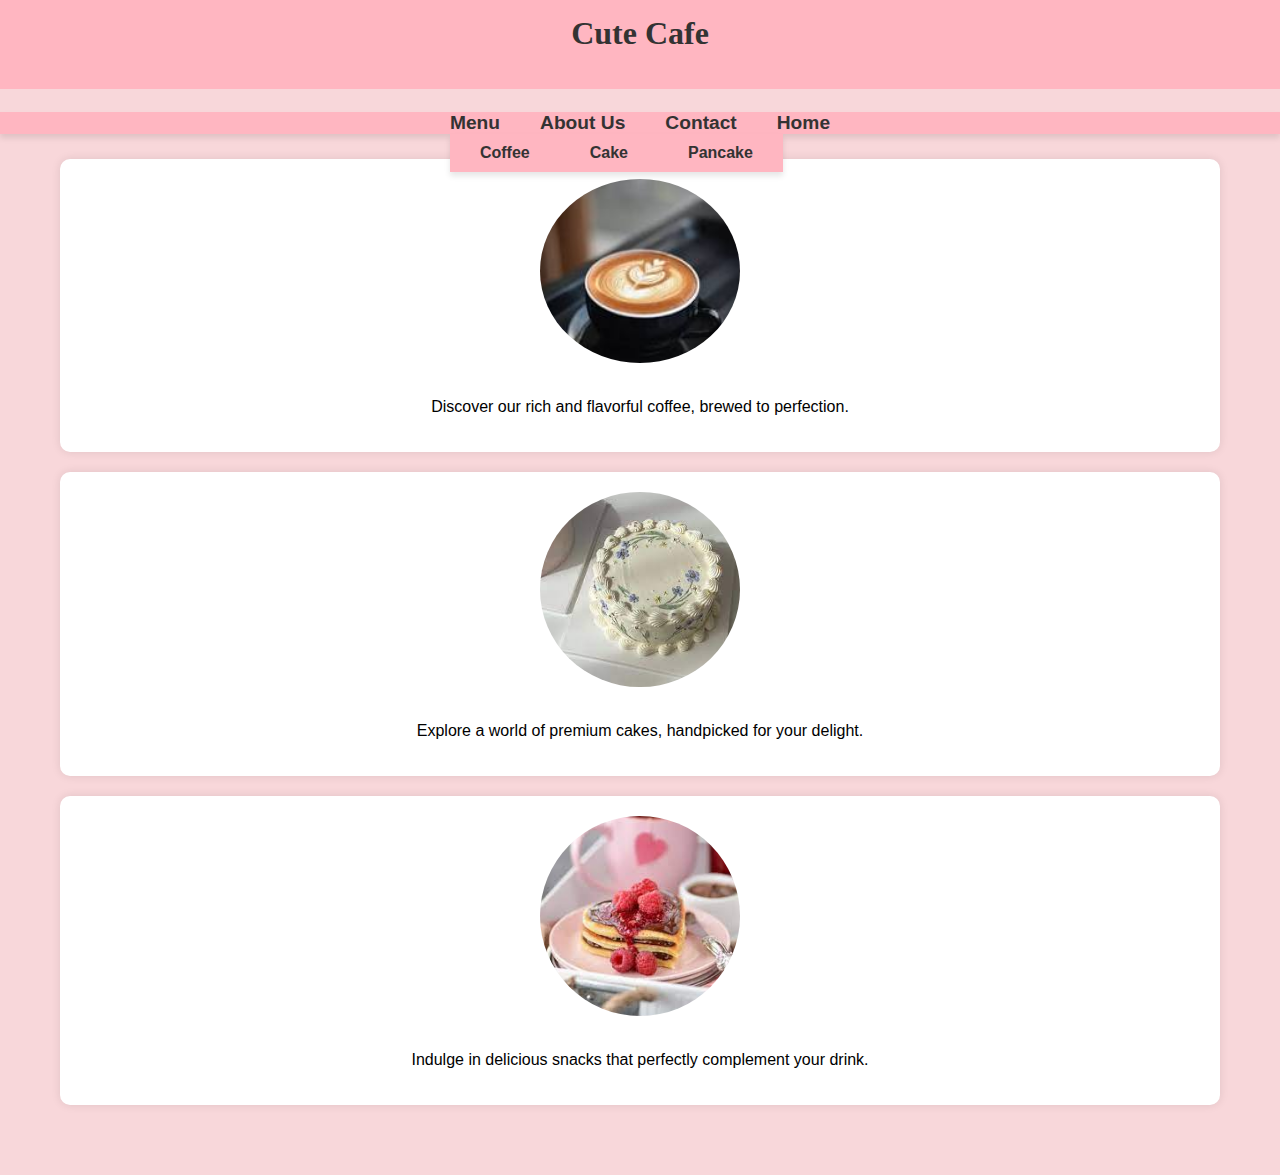
<file: Task_1/index.html>
<!DOCTYPE html>
<html lang="en">
<head>
    <meta charset="UTF-8">
    <meta name="viewport" content="width=device-width, initial-scale=1.0">
    <link rel="stylesheet" href="styles.css">
    <title>Cute Cafe</title>
</head>
<body>
    <header>
        <h1>Cute Cafe</h1>
        <nav id="navbar" class="navbar">
            <div class="container">
                <ul>
                    <li class="menu-item">
                        <a href="#">Menu</a>
                        <ul class="submenu">
                            <li><a href="#">Coffee</a></li>
                            <li><a href="#">Cake</a></li>
                            <li><a href="#">Pancake</a></li>
                        </ul>
                    </li>
                    <li><a href="aboutus.html">About Us</a></li>
                    <li><a href="contact.html">Contact</a></li>
                    <li><a href="index.html">Home</a></li>
                </ul>
            </div>
        </nav>
    </header>

    <section class="home">
        <div class="container">
            <div class="feature-box">
                <img src="coffee.jpeg" alt="Coffee Image">
                <p>Discover our rich and flavorful coffee, brewed to perfection.</p>
            </div>

            <div class="feature-box">
                <img src="cake.jpeg" alt="Tea Image">
                <p>Explore a world of premium cakes, handpicked for your delight.</p>
            </div>

            <div class="feature-box">
                <img src="pancake.jpeg" alt="Snack Image">
                <p>Indulge in delicious snacks that perfectly complement your drink.</p>
            </div>
        </div>
    </section>

    <script src="script.js"></script>
</body>
</html>
</file>
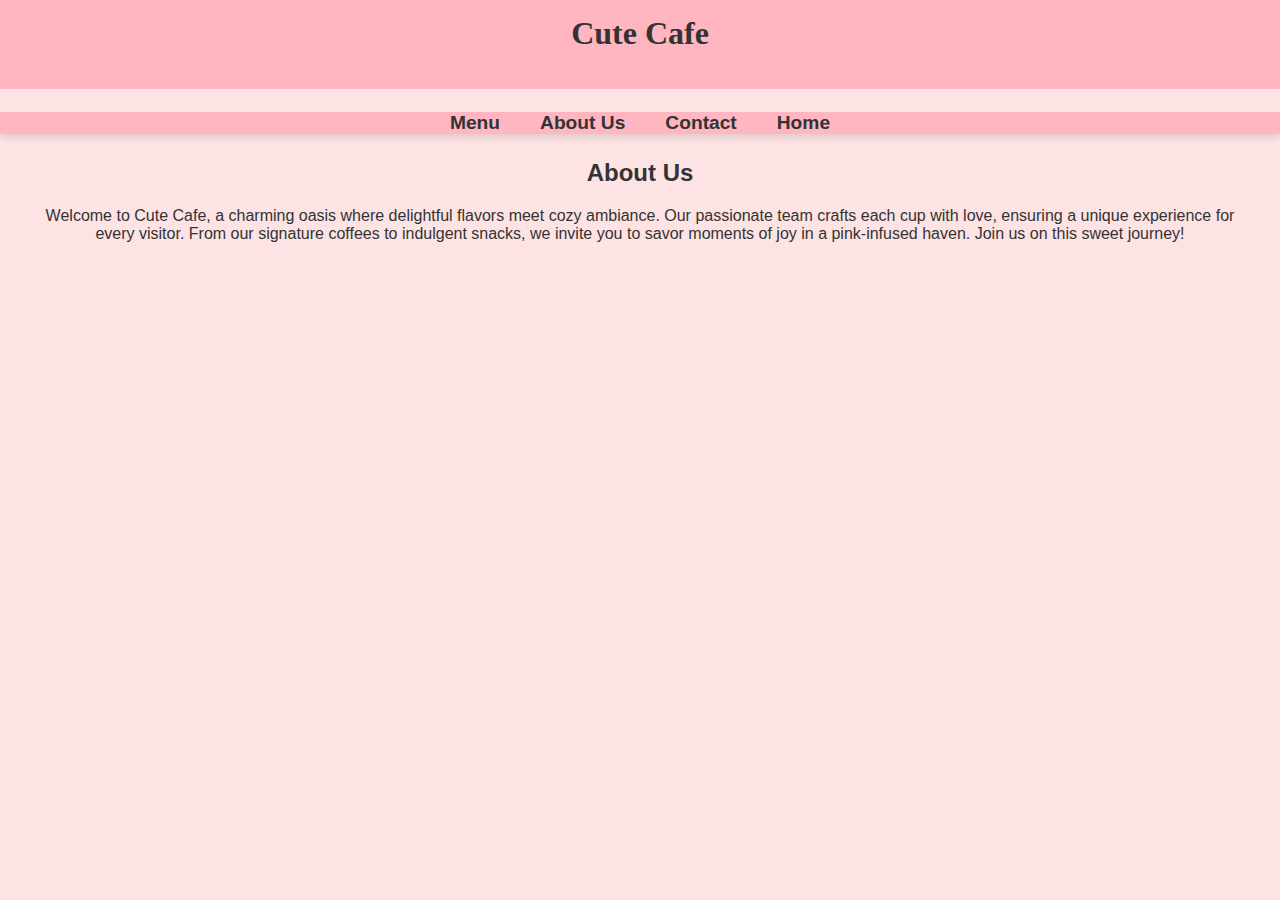
<file: Task_1/aboutus.html>
<!DOCTYPE html>
<html lang="en">
<head>
    <meta charset="UTF-8">
    <meta name="viewport" content="width=device-width, initial-scale=1.0">
    <link rel="stylesheet" href="styles.css">
    <title>About Cute Cafe</title>
</head>
<body>
    <header>
        <h1>Cute Cafe</h1>
        <nav id="navbar" class="navbar">
            <div class="container">
                <ul>
                    <li><a href="menu.html">Menu</a></li>
                    <li><a href="about.html">About Us</a></li>
                    <li><a href="contact.html">Contact</a></li>
                    <li><a href="index.html">Home</a></li>
                </ul>
            </div>
        </nav>
    </header>

    <section class="about">
        <div class="container">
            <h2>About Us</h2>
            <p>Welcome to Cute Cafe, a charming oasis where delightful flavors meet cozy ambiance. Our passionate team crafts each cup with love, ensuring a unique experience for every visitor. From our signature coffees to indulgent snacks, we invite you to savor moments of joy in a pink-infused haven. Join us on this sweet journey!</p>
        </div>
    </section>

    <script src="script.js"></script>
</body>
</html>
</file>
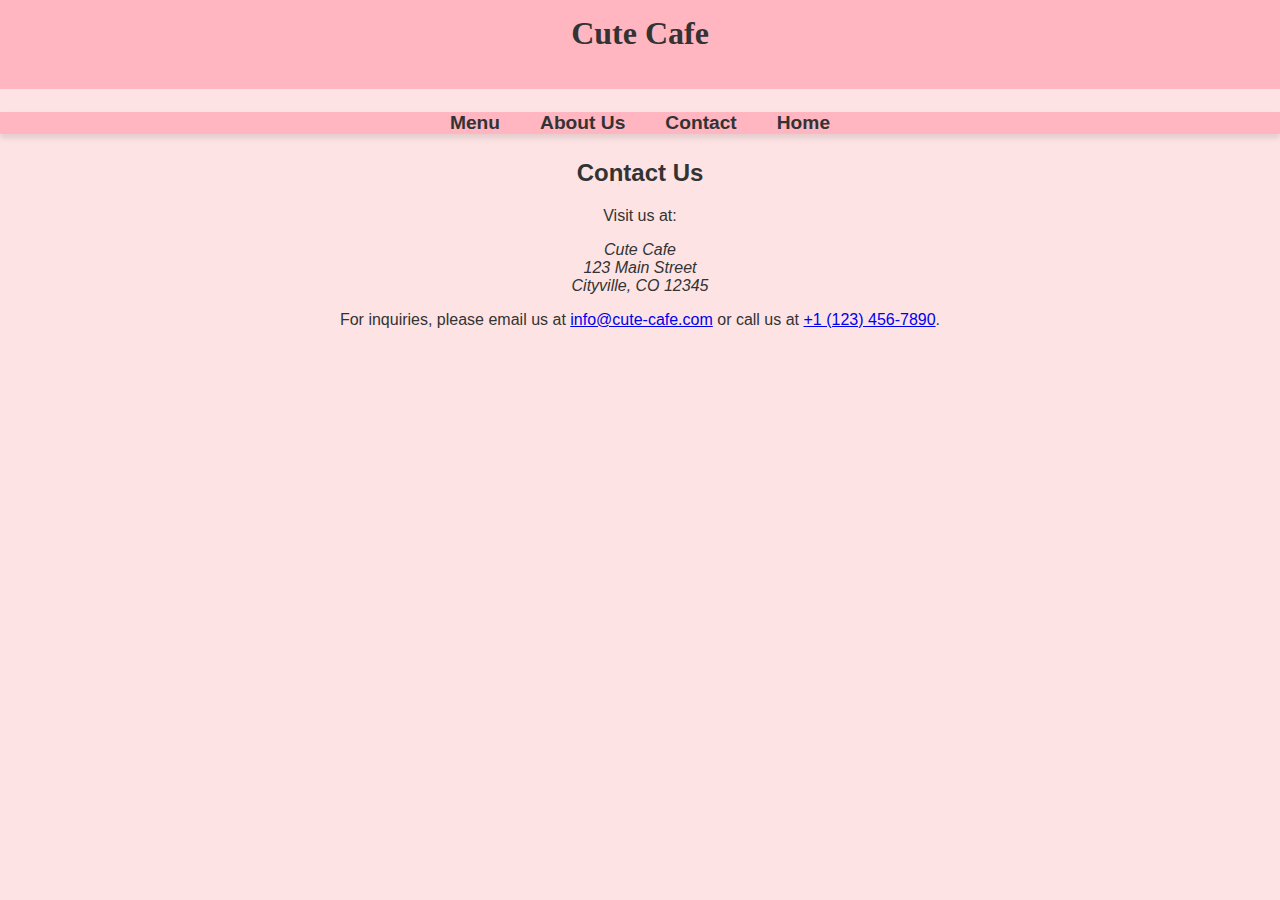
<file: Task_1/contact.html>
<!DOCTYPE html>
<html lang="en">
<head>
    <meta charset="UTF-8">
    <meta name="viewport" content="width=device-width, initial-scale=1.0">
    <link rel="stylesheet" href="styles.css">
    <title>Contact Cute Cafe</title>
</head>
<body>
    <header>
        <h1>Cute Cafe</h1>
        <nav id="navbar" class="navbar">
            <div class="container">
                <ul>
                    <li><a href="menu.html">Menu</a></li>
                    <li><a href="about.html">About Us</a></li>
                    <li><a href="contact.html">Contact</a></li>
                    <li><a href="index.html">Home</a></li>
                </ul>
            </div>
        </nav>
    </header>

    <section class="contact">
        <div class="container">
            <h2>Contact Us</h2>
            <p>Visit us at:</p>
            <address>
                Cute Cafe<br>
                123 Main Street<br>
                Cityville, CO 12345
            </address>

            <p>For inquiries, please email us at <a href="mailto:info@cute-cafe.com">info@cute-cafe.com</a> or call us at <a href="tel:+1234567890">+1 (123) 456-7890</a>.</p>
        </div>
    </section>

    <script src="script.js"></script>
</body>
</html>
</file>
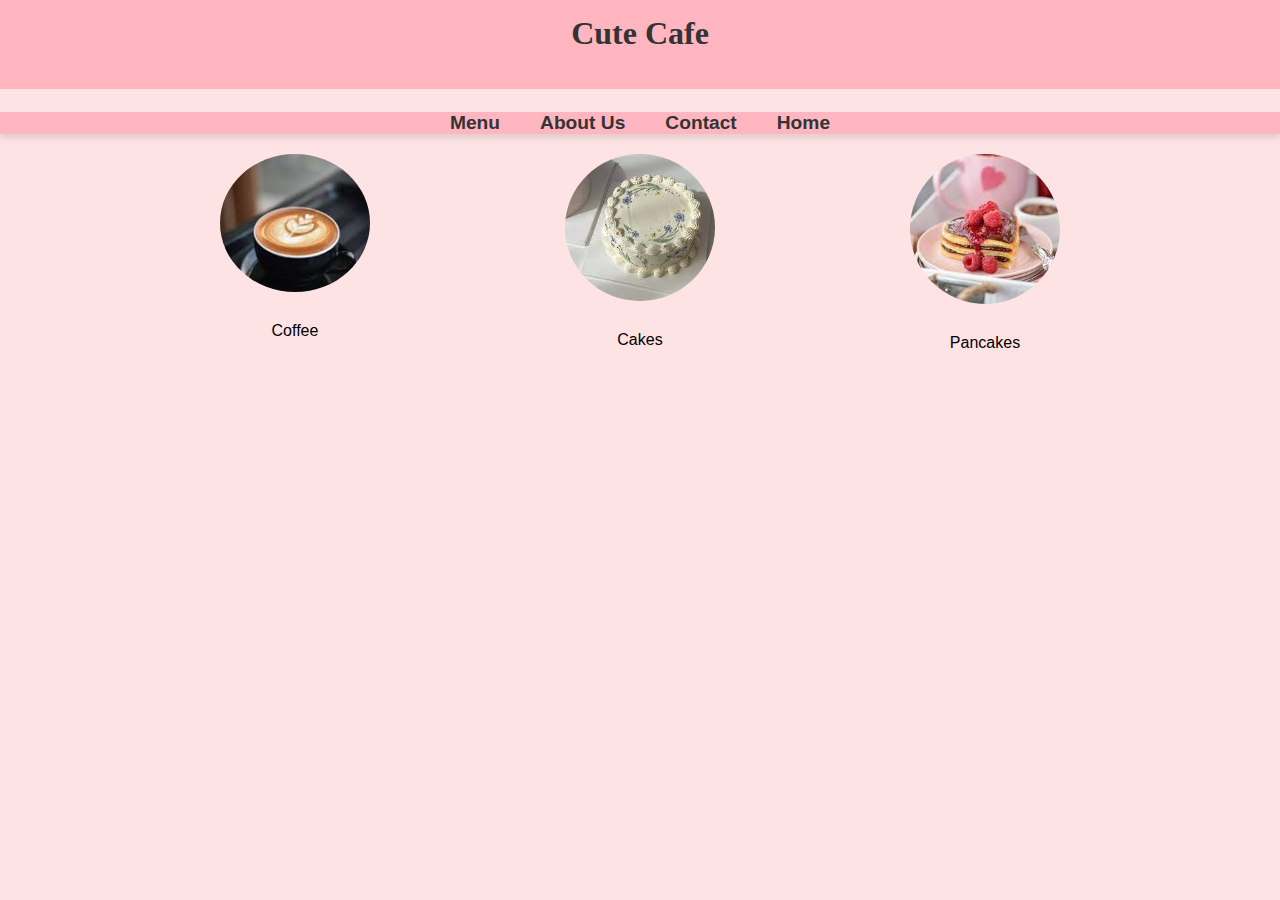
<file: Task_1/menu.html>
<!DOCTYPE html>
<html lang="en">
<head>
    <meta charset="UTF-8">
    <meta name="viewport" content="width=device-width, initial-scale=1.0">
    <link rel="stylesheet" href="styles.css">
    <title>Cute Cafe - Menu</title>
</head>
<body>
    <header>
        <h1>Cute Cafe</h1>
        <nav id="navbar" class="navbar">
            <div class="container">
                <ul>
                    <li><a href="menu.html">Menu</a></li>
                    <li><a href="aboutus.html">About Us</a></li>
                    <li><a href="contact.html">Contact</a></li>
                    <li><a href="index.html">Home</a></li>
                </ul>
            </div>
        </nav>
    </header>

    <section class="menu">
        <div class="container">
            <div class="menu-item">
                <div class="item">
                    <img src="coffee.jpeg" alt="Coffee">
                    <p>Coffee</p>
                </div>

                <div class="item">
                    <img src="cake.jpeg" alt="Cakes">
                    <p>Cakes</p>
                </div>

                <div class="item">
                    <img src="pancake.jpeg" alt="Pancakes">
                    <p>Pancakes</p>
                </div>

            
            </div>
        </div>
    </section>

    <script src="script.js"></script>
</body>
</html>
</file>
<file: Task_1/styles.css>
body {
    margin: 0;
    font-family: 'Quicksand', sans-serif;
    background-color: #fde3e3; /* Light pastel pink background color */
}

header {
    background-color: #ffb6c1; /* Pastel pink header background color */
    padding: 15px 0;
    text-align: center;
}

h1 {
    margin: 0;
    font-family: 'Pacifico', cursive;
    font-size: 2em;
    color: #333;
}

.container {
    max-width: 1200px;
    margin: 0 auto;
}

.navbar {
    position: fixed;
    width: 100%;
    top: 60px;
    z-index: 1000;
    background-color: #ffb6c1;
    box-shadow: 0 4px 6px rgba(0, 0, 0, 0.1);
}

.navbar ul {
    list-style: none;
    padding: 0;
    margin: 0;
    display: flex;
    justify-content: center;
}

.navbar li {
    margin: 0 20px;
}

.navbar a {
    text-decoration: none;
    color: #333;
    font-weight: bold;
    font-size: 1.2em;
    transition: color 0.3s ease;
}

.navbar a:hover {
    color: #fff;
}
.navbar {
    position: relative;
    transition: background-color 0.3s ease;
}


.menu-item:hover .submenu {
    display: block;
}
.home {
    background-color: #f8d7da; 
    padding: 50px 0;
}

.feature-box {
    text-align: center;
    padding: 20px;
    border-radius: 10px;
    background-color: #fff; 
    margin: 20px;
    box-shadow: 0 0 10px rgba(0, 0, 0, 0.1);
}

.feature-box img {
    width: 100%;
    max-width: 200px;
    border-radius: 50%;
    margin-bottom: 15px;
}

.menu {
    padding: 50px 0;
}

.menu-item {
    display: flex;
    flex-wrap: wrap;
    justify-content: space-evenly;
}
.menu-item {
    position: relative;
}

.submenu {
    display: none;
    position: absolute;
    top: 100%;
    left: 0;
    list-style: none;
    margin: 0;
    padding: 0;
    background-color: #ffb6c1; 
    box-shadow: 0 4px 6px rgba(0, 0, 0, 0.1);
}

.menu-item:hover .submenu {
    display: block;
}

.submenu li {
    padding: 10px;
    text-align: center;
}
.submenu {
    display: none;
   
}
.submenu {
    display: none;
    position: absolute;
    top: 100%;
    left: 0;
    list-style: none;
    margin: 0;
    padding: 0;
    background-color: #ffb6c1; 
    box-shadow: 0 4px 6px rgba(0, 0, 0, 0.1);
}

.menu-item:hover .submenu {
    display: block;
}
.submenu a {
    text-decoration: none;
    color: #333;
    font-weight: bold;
    font-size: 1em;
    transition: color 0.3s ease;
}

.submenu a:hover {
    color: #fff;
}

.menu-item .item {
    text-align: center;
    margin: 15px;
}

.menu-item img {
    width: 100%;
    max-width: 150px; 
    border-radius: 50%;
    margin-bottom: 10px;
}

.about,
.contact {
    text-align: center;
    padding: 50px 0;
    background-color: #fde3e3; 
    color: #333; 
}
</file>
